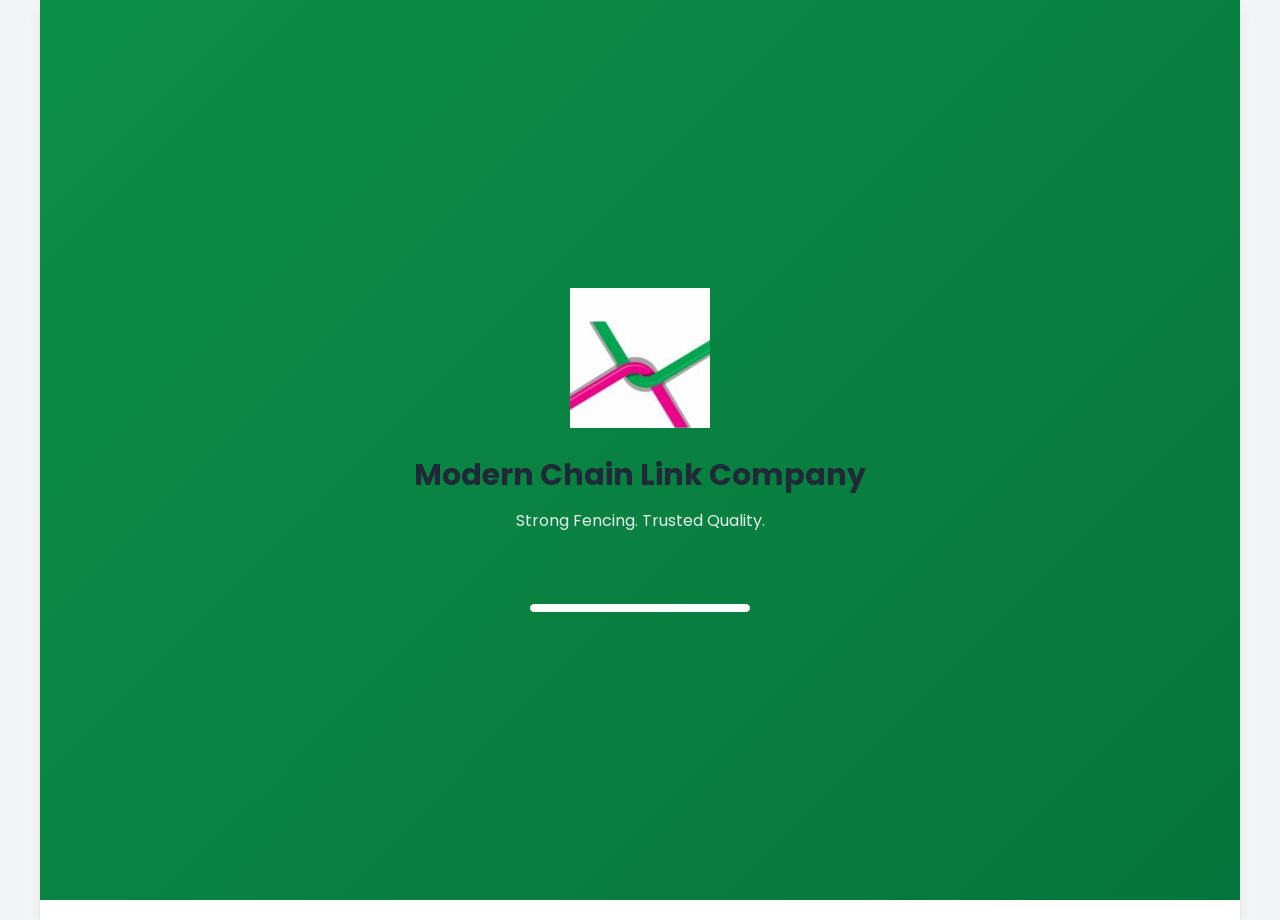
<file: index.html>
<!DOCTYPE html>
<html lang="en">

<head>
    <meta charset="UTF-8">
    <meta name="viewport" content="width=device-width, initial-scale=1.0">
    <title>Modern Chain Link Company</title>

    <link rel="stylesheet" href="https://cdnjs.cloudflare.com/ajax/libs/font-awesome/6.5.1/css/all.min.css">
    <link rel="stylesheet" href="css/common.css">
    <link rel="stylesheet" href="css/splash.css">
    <link rel="manifest" href="manifest.json">
    <link href="https://fonts.googleapis.com/css2?family=Poppins:wght@300;400;500;600;700&display=swap" rel="stylesheet">
</head>

<body>
    <div class="container flexCenter">
        <div class="splashContainer textCenter">
            <img src="assets/images/logo.png" alt="Modern Chain Link Company" class="logo">
            <h1>Modern Chain Link Company</h1>
            <p class="tagline">Strong Fencing. Trusted Quality.</p>

            <div class="loader mt30">
                <div class="loaderBar"></div>
            </div>
        </div>
    </div>

    <script src="js/ui.js"></script>
    <script src="js/splash.js"></script>
</body>

</html>
</file>
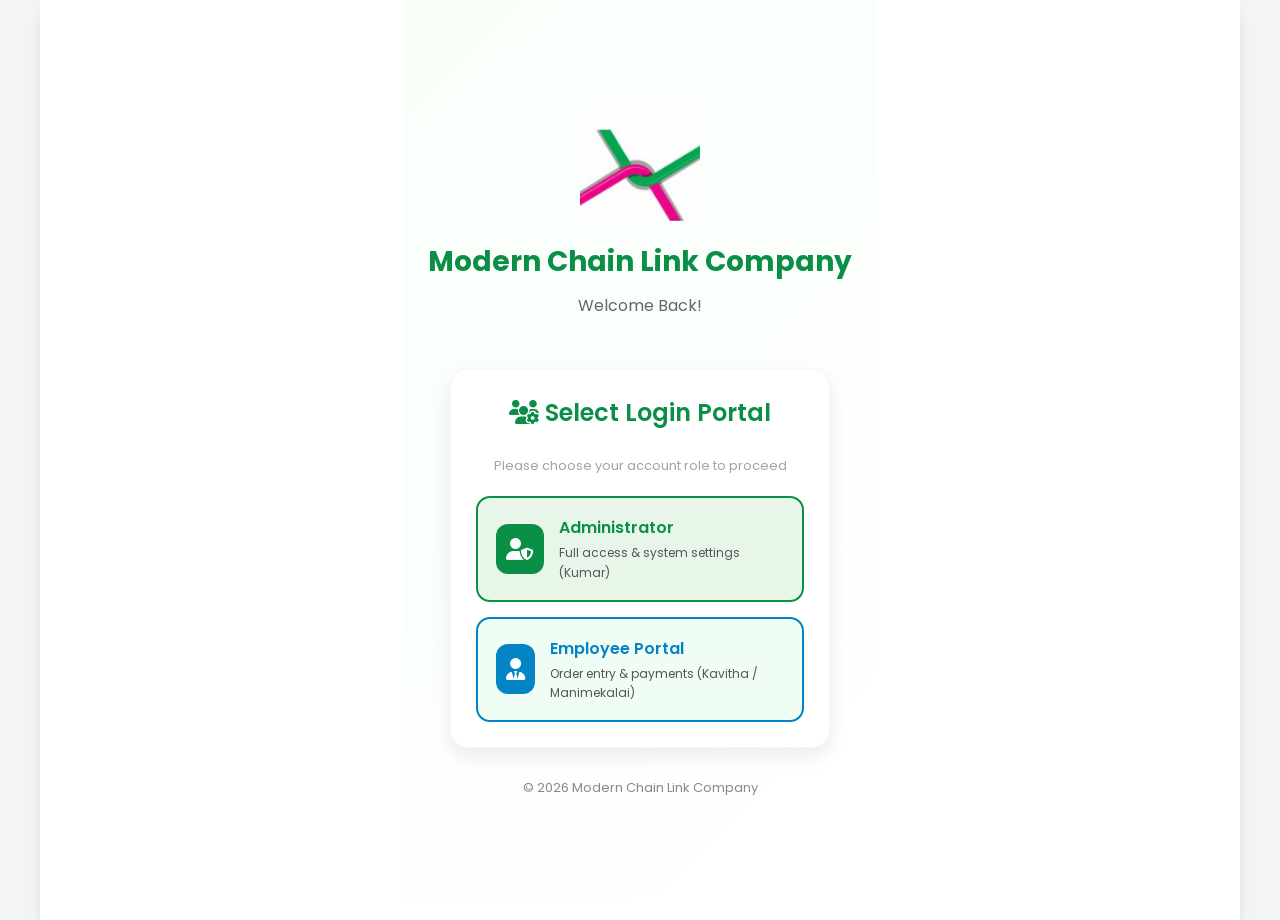
<file: add-order.html>
<!DOCTYPE html>
<html lang="en">

<head>
    <meta charset="UTF-8">
    <meta name="viewport" content="width=device-width, initial-scale=1.0">
    <title>Add Order | Modern Chain Link Company</title>

    <link rel="stylesheet" href="https://cdnjs.cloudflare.com/ajax/libs/font-awesome/6.5.1/css/all.min.css">
    <link rel="stylesheet" href="css/common.css">
    <link rel="stylesheet" href="css/add-order.css">
    <link rel="stylesheet" href="css/navigation.css">
    <link href="https://fonts.googleapis.com/css2?family=Poppins:wght@300;400;500;600;700&display=swap" rel="stylesheet">
</head>

<body>

<div class="container">

    <!-- Header -->
    <header class="pageHeader">
        <div class="flexBetween">
            <div>
                <h1><i class="fa-solid fa-cart-plus"></i> Add New Order</h1>
                <p>Create a new customer order with calculations</p>
            </div>
            <a href="orders.html" class="btn-outline btn-sm" style="color:white; border-color:white;">
                <i class="fa-solid fa-arrow-left"></i> Back
            </a>
        </div>
    </header>

    <!-- Order Form -->
    <form id="orderForm" class="mt20" novalidate>

        <div class="grid-responsive-2">

            <!-- Customer Details Card -->
            <div class="formCard app-card">
                <h2><i class="fa-solid fa-user-tag color-primary"></i> Customer Details</h2>

                <div class="form-group">
                    <label for="customerName"><i class="fa-solid fa-user"></i> Customer Name *</label>
                    <input type="text" id="customerName" placeholder="Enter Customer Name" required>
                    <span class="form-error"></span>
                </div>

                <div class="form-group">
                    <label for="phoneNumber"><i class="fa-solid fa-phone"></i> Phone Number (10 Digits) *</label>
                    <input type="tel" id="phoneNumber" maxlength="10" placeholder="9876543210" required>
                    <span class="form-error"></span>
                </div>

                <div class="form-group">
                    <label for="address"><i class="fa-solid fa-location-dot"></i> Delivery / Site Address *</label>
                    <textarea id="address" rows="3" placeholder="Enter full installation or delivery address" required></textarea>
                    <span class="form-error"></span>
                </div>
            </div>

            <!-- Order Details Card -->
            <div class="formCard app-card">
                <h2><i class="fa-solid fa-cubes color-primary"></i> Order Details</h2>

                <div class="form-group">
                    <label for="orderType"><i class="fa-solid fa-list"></i> Order Type</label>
                    <select id="orderType">
                        <option value="Material">Material Only</option>
                        <option value="Installation">Material + Installation</option>
                    </select>
                </div>

                <div class="form-group">
                    <label for="materialType"><i class="fa-solid fa-layer-group"></i> Material Type</label>
                    <select id="materialType">
                        <option value="Chain Link Fence">Chain Link Fence</option>
                        <option value="Barbed Wire">Barbed Wire</option>
                        <option value="15mm PVC W.mesh">15mm PVC W.mesh</option>
                        <option value="12mm PVC W.mesh">12mm PVC W.mesh</option>
                        <option value="Agronet">Agronet</option>
                        <option value="Chicken mesh">Chicken mesh</option>
                    </select>
                </div>

                <div class="form-group">
                    <label for="diamondSize"><i class="fa-solid fa-border-all"></i> Diamond Mesh Size</label>
                    <select id="diamondSize">
                        <option value="1 X 1 Inch">1 X 1 Inch</option>
                        <option value="1.5 X 1.5 Inch">1.5 X 1.5 Inch</option>
                        <option value="2 X 2 Inch" selected>2 X 2 Inch</option>
                        <option value="3 X 3 Inch">3 X 3 Inch</option>
                        <option value="Other">Other</option>
                    </select>
                </div>

                <div class="form-group">
                    <label for="brand"><i class="fa-solid fa-award"></i> Material Brand</label>
                    <select id="brand">
                        <option>TATA GI Wire</option>
                        <option>Micon Wire</option>
                        <option>Local Quality</option>
                    </select>
                </div>

                <div class="grid-responsive-2">
                    <div class="form-group">
                        <label for="orderedDate"><i class="fa-solid fa-calendar-days"></i> Ordered Date *</label>
                        <input type="date" id="orderedDate" required>
                        <span class="form-error"></span>
                    </div>

                    <div class="form-group">
                        <label for="deliveryDate"><i class="fa-solid fa-truck-ramp-box"></i> Expected Delivery Date</label>
                        <input type="date" id="deliveryDate">
                        <span class="form-error"></span>
                    </div>
                </div>
            </div>

            <!-- Measurement Card -->
            <div class="formCard app-card">
                <h2><i class="fa-solid fa-ruler-combined color-primary"></i> Measurements</h2>

                <div class="form-group">
                    <label for="height"><i class="fa-solid fa-arrows-up-down"></i> Height (Feet) *</label>
                    <input type="number" step="0.1" id="height" min="0.1" placeholder="e.g. 5.5" value="6" required>
                    <span class="form-error"></span>
                </div>

                <div class="form-group">
                    <label for="length"><i class="fa-solid fa-arrows-left-right"></i> Running Length (Feet) *</label>
                    <input type="number" id="length" min="1" placeholder="e.g. 100" required>
                    <span class="form-error"></span>
                </div>

                <div class="form-group">
                    <label for="sqftPrice" id="sqftPriceLabel"><i class="fa-solid fa-tag"></i> Price per Sq.Ft (₹) *</label>
                    <input type="number" id="sqftPrice" min="0.1" step="0.5" placeholder="e.g. 45" required>
                    <span class="form-error"></span>
                </div>
            </div>

            <!-- Extra Charges Card -->
            <div class="formCard app-card">
                <h2><i class="fa-solid fa-coins color-primary"></i> Extra Charges & Fees</h2>

                <!-- Barbed Wire Section -->
                <div style="margin-bottom: 12px; font-weight: 600; color: var(--text-main);">
                    <i class="fa-solid fa-shield-halved color-primary"></i> Barbed Wire Calculation
                </div>
                <div class="grid-responsive-2">
                    <div class="form-group">
                        <label for="barbedWireKg"><i class="fa-solid fa-weight-hanging"></i> Weight (Kg)</label>
                        <input type="number" id="barbedWireKg" min="0" step="0.1" value="0" placeholder="e.g. 10">
                        <span class="form-error"></span>
                    </div>
                    <div class="form-group">
                        <label for="barbedWireRate"><i class="fa-solid fa-tag"></i> Rate per Kg (₹)</label>
                        <input type="number" id="barbedWireRate" min="0" step="0.5" value="0" placeholder="e.g. 95">
                        <span class="form-error"></span>
                    </div>
                </div>
                <div style="margin-bottom: 18px; padding: 8px 12px; background: var(--bg-subtle); border-radius: var(--radius-sm); font-size: 13px; display: flex; justify-content: space-between; align-items: center;">
                    <span>Barbed Wire Amount:</span>
                    <strong id="barbedWireTotalText" style="color: var(--primary-color); font-size: 15px;">₹0.00</strong>
                    <input type="hidden" id="barbedWire" value="0">
                </div>

                <!-- Binding Wire Section -->
                <div style="margin-bottom: 12px; font-weight: 600; color: var(--text-main);">
                    <i class="fa-solid fa-link color-primary"></i> Binding Wire Calculation
                </div>
                <div class="grid-responsive-2">
                    <div class="form-group">
                        <label for="bindingWireKg"><i class="fa-solid fa-weight-hanging"></i> Weight (Kg)</label>
                        <input type="number" id="bindingWireKg" min="0" step="0.1" value="0" placeholder="e.g. 5">
                        <span class="form-error"></span>
                    </div>
                    <div class="form-group">
                        <label for="bindingWireRate"><i class="fa-solid fa-tag"></i> Rate per Kg (₹)</label>
                        <input type="number" id="bindingWireRate" min="0" step="0.5" value="0" placeholder="e.g. 85">
                        <span class="form-error"></span>
                    </div>
                </div>
                <div style="margin-bottom: 18px; padding: 8px 12px; background: var(--bg-subtle); border-radius: var(--radius-sm); font-size: 13px; display: flex; justify-content: space-between; align-items: center;">
                    <span>Binding Wire Amount:</span>
                    <strong id="bindingWireTotalText" style="color: var(--primary-color); font-size: 15px;">₹0.00</strong>
                    <input type="hidden" id="bindingWire" value="0">
                </div>

                <div id="installationFields">
                    <div class="form-group">
                        <label for="labour"><i class="fa-solid fa-helmet-safety"></i> Labour / Fitting Charges (₹)</label>
                        <input type="number" id="labour" min="0" value="0">
                        <span class="form-error"></span>
                    </div>

                    <div class="form-group">
                        <label for="travel"><i class="fa-solid fa-truck"></i> Transport / Travel Cost (₹)</label>
                        <input type="number" id="travel" min="0" value="0">
                        <span class="form-error"></span>
                    </div>

                    <div class="form-group">
                        <label for="stone"><i class="fa-solid fa-mountain"></i> Cement Pole / Stone Cost (₹)</label>
                        <input type="number" id="stone" min="0" value="0">
                        <span class="form-error"></span>
                    </div>
                </div>
            </div>

            <!-- Payment & Status Card -->
            <div class="formCard app-card">
                <h2><i class="fa-solid fa-receipt color-primary"></i> Payment & Order Status</h2>

                <div class="form-group">
                    <label for="amountPaid"><i class="fa-solid fa-hand-holding-dollar color-primary"></i> Advance Amount (₹)</label>
                    <input type="number" id="amountPaid" min="0" value="0" placeholder="e.g. 5000">
                    <span class="form-error"></span>
                </div>

                <div class="form-group">
                    <label for="status"><i class="fa-solid fa-signal"></i> Initial Status</label>
                    <select id="status">
                        <option value="Pending">Pending</option>
                        <option value="Processing">Processing</option>
                        <option value="Delivered">Delivered</option>
                    </select>
                </div>
            </div>

            <!-- Calculation Summary -->
            <div class="formCard app-card">
                <h2><i class="fa-solid fa-calculator color-primary"></i> Cost Calculation Summary</h2>

                <div class="resultRow">
                    <span><i class="fa-solid fa-vector-square"></i> Total Area</span>
                    <strong id="area">0 Sq.ft</strong>
                </div>

                <div class="resultRow">
                    <span><i class="fa-solid fa-box"></i> Mesh Material Cost</span>
                    <strong id="materialCost">₹0.00</strong>
                </div>

                <div class="resultRow">
                    <span><i class="fa-solid fa-receipt"></i> Net Total Amount</span>
                    <strong id="totalAmount" style="font-size: 20px;">₹0.00</strong>
                </div>

                <div class="resultRow">
                    <span><i class="fa-solid fa-wallet"></i> Remaining Balance</span>
                    <strong id="balanceAmount" style="color: var(--danger-color);">₹0.00</strong>
                </div>
            </div>

        </div>

        <!-- Submit Button -->
        <button type="submit" class="primaryBtn mt20">
            <i class="fa-solid fa-floppy-disk"></i> Save Order
        </button>

    </form>

</div>

<!-- Bottom Navigation -->
<nav class="bottomNavigation">
    <a href="home.html" class="navItem">
        <i class="fa-solid fa-house"></i>
        <small>Home</small>
    </a>
    <a href="orders.html" class="navItem">
        <i class="fa-solid fa-list-check"></i>
        <small>Orders</small>
    </a>
    <a href="customers.html" class="navItem">
        <i class="fa-solid fa-users"></i>
        <small>Customers</small>
    </a>
    <a href="profile.html" class="navItem">
        <i class="fa-solid fa-user"></i>
        <small>Profile</small>
    </a>
</nav>

<script src="js/ui.js"></script>
<script src="js/api.js"></script>
<script src="js/navigation.js"></script>
<script src="js/add-order.js"></script>

</body>

</html>
</file>
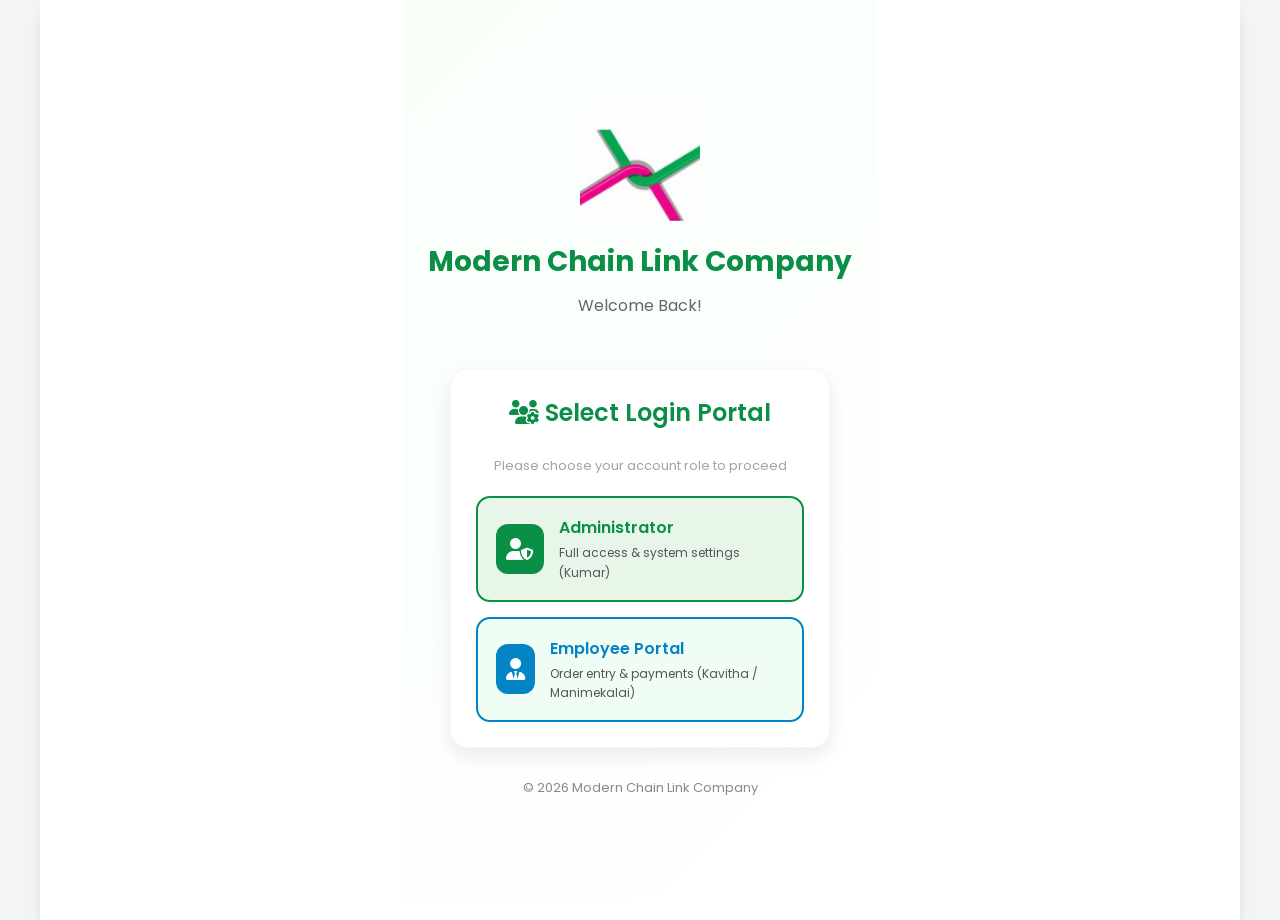
<file: home.html>
<!DOCTYPE html>
<html lang="en">

<head>
    <meta charset="UTF-8">
    <meta name="viewport" content="width=device-width, initial-scale=1.0">
    <title>Home | Modern Chain Link Company</title>

    <link rel="stylesheet" href="https://cdnjs.cloudflare.com/ajax/libs/font-awesome/6.5.1/css/all.min.css">
    <link rel="stylesheet" href="css/common.css">
    <link rel="stylesheet" href="css/home.css">
    <link rel="stylesheet" href="css/navigation.css">
    <link href="https://fonts.googleapis.com/css2?family=Poppins:wght@300;400;500;600;700&display=swap" rel="stylesheet">
</head>

<body>

<div class="container">

    <!-- Header -->
    <header class="homeHeader flexBetween">
        <div>
            <p id="greeting" class="welcomeLabel"><i class="fa-solid fa-sun color-primary"></i> Welcome,</p>
            <h2 id="adminName">Admin</h2>
            <p id="currentDate" class="currentDate">--</p>
        </div>
        <img src="assets/images/logo.png" alt="Company Logo" class="headerLogo">
    </header>

    <!-- Dashboard Stat Cards -->
    <section class="dashboardSection mt20">
        <div class="grid-responsive-4">
            <div class="dashboardCard app-card">
                <div class="cardHeader flexBetween">
                    <p>Total Orders</p>
                    <i class="fa-solid fa-boxes-stacked color-primary cardIcon"></i>
                </div>
                <h2 id="totalOrders">0</h2>
            </div>

            <div class="dashboardCard app-card">
                <div class="cardHeader flexBetween">
                    <p>Pending Orders</p>
                    <i class="fa-solid fa-clock color-secondary cardIcon"></i>
                </div>
                <h2 id="pendingOrders">0</h2>
            </div>

            <div class="dashboardCard app-card">
                <div class="cardHeader flexBetween">
                    <p>Total Revenue</p>
                    <i class="fa-solid fa-indian-rupee-sign color-primary cardIcon"></i>
                </div>
                <h2 id="totalRevenue">₹0</h2>
            </div>

            <div class="dashboardCard app-card">
                <div class="cardHeader flexBetween">
                    <p>Outstanding Balance</p>
                    <i class="fa-solid fa-wallet color-danger cardIcon"></i>
                </div>
                <h2 id="totalBalance">₹0</h2>
            </div>
        </div>
    </section>

    <!-- Quick Actions -->
    <section class="quickActions mt30">
        <h3><i class="fa-solid fa-bolt color-primary"></i> Quick Actions</h3>
        <div class="actionGrid mt10">
            <button class="actionButton" onclick="location.href='add-order.html'">
                <i class="fa-solid fa-plus-circle actionIcon"></i>
                <span>Add Order</span>
            </button>

            <button class="actionButton" onclick="location.href='orders.html'">
                <i class="fa-solid fa-list-check actionIcon"></i>
                <span>View Orders</span>
            </button>

            <button class="actionButton" onclick="location.href='stock.html'">
                <i class="fa-solid fa-boxes-stacked actionIcon"></i>
                <span>Stock</span>
            </button>

            <button class="actionButton" onclick="location.href='customers.html'">
                <i class="fa-solid fa-users actionIcon"></i>
                <span>Customers</span>
            </button>

            <button class="actionButton" onclick="location.href='profile.html'">
                <i class="fa-solid fa-user-gear actionIcon"></i>
                <span>Profile</span>
            </button>
        </div>
    </section>

    <!-- Recent Orders -->
    <section class="recentOrders mt30">
        <div class="sectionTitle flexBetween mb10">
            <h3><i class="fa-solid fa-clock-rotate-left color-primary"></i> Recent Orders</h3>
            <a href="orders.html" class="btn-outline btn-sm">View All <i class="fa-solid fa-arrow-right"></i></a>
        </div>

        <div id="recentOrdersContainer" class="recentOrdersContainer">
            <div class="emptyCard textCenter">
                <i class="fa-solid fa-inbox color-primary emptyIcon"></i>
                <p>No Orders Available</p>
            </div>
        </div>
    </section>

</div>

<!-- Floating Add Button -->
<button class="fabButton" onclick="location.href='add-order.html'" title="Add New Order">
    <i class="fa-solid fa-plus"></i>
</button>

<!-- Bottom Navigation -->
<nav class="bottomNavigation">
    <a href="home.html" class="navItem active">
        <i class="fa-solid fa-house"></i>
        <small>Home</small>
    </a>
    <a href="orders.html" class="navItem">
        <i class="fa-solid fa-list-check"></i>
        <small>Orders</small>
    </a>
    <a href="stock.html" class="navItem">
        <i class="fa-solid fa-boxes-stacked"></i>
        <small>Stock</small>
    </a>
    <a href="customers.html" class="navItem">
        <i class="fa-solid fa-users"></i>
        <small>Customers</small>
    </a>
    <a href="profile.html" class="navItem">
        <i class="fa-solid fa-user"></i>
        <small>Profile</small>
    </a>
</nav>

<script src="js/ui.js"></script>
<script src="js/api.js"></script>
<script src="js/navigation.js"></script>
<script src="js/home.js"></script>

</body>

</html>
</file>
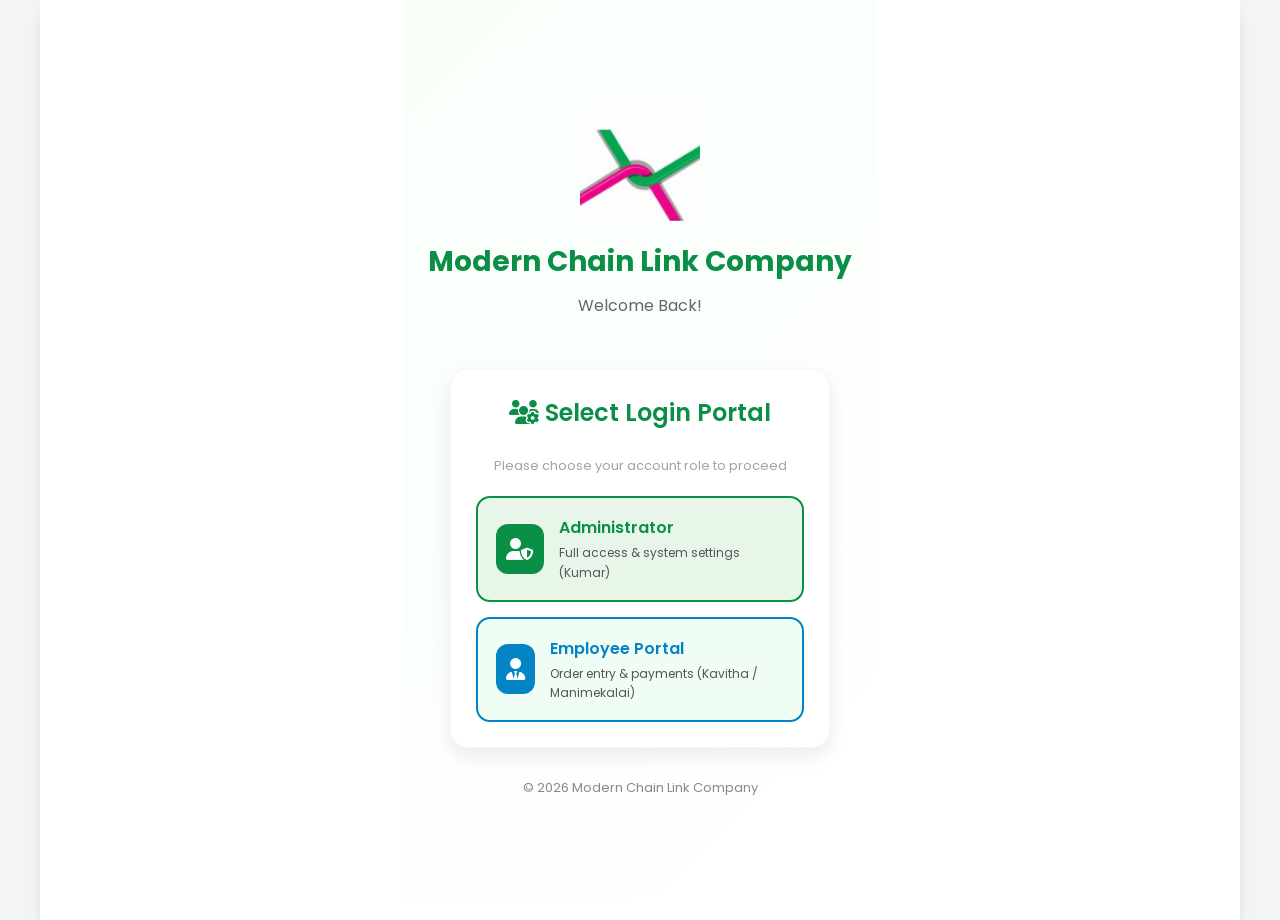
<file: login.html>
<!DOCTYPE html>
<html lang="en">

<head>
    <meta charset="UTF-8">
    <meta name="viewport" content="width=device-width, initial-scale=1.0">
    <title>Login | Modern Chain Link Company</title>

    <link rel="stylesheet" href="https://cdnjs.cloudflare.com/ajax/libs/font-awesome/6.5.1/css/all.min.css">
    <link rel="stylesheet" href="css/common.css">
    <link rel="stylesheet" href="css/login.css">
    <link href="https://fonts.googleapis.com/css2?family=Poppins:wght@300;400;500;600;700&display=swap" rel="stylesheet">
</head>

<body>

<div class="container flexCenter">
    <div class="loginContainer">
        <!-- Company Logo -->
        <img src="assets/images/logo.png" alt="Modern Chain Link Company" class="logo">

        <!-- Company Name -->
        <h1>Modern Chain Link Company</h1>
        <p class="welcomeText">Welcome Back!</p>

        <!-- Role Selection Card (Step 1) -->
        <div id="roleSelectCard" class="loginCard app-card mt20 textCenter">
            <h2 class="mb10"><i class="fa-solid fa-users-gear color-primary"></i> Select Login Portal</h2>
            <p style="color: var(--text-muted); font-size: 13px; margin-bottom: 20px;">Please choose your account role to proceed</p>

            <div class="roleOptionsGrid" style="display: flex; flex-direction: column; gap: 15px;">
                <!-- Admin Role Card -->
                <div class="roleCard" onclick="selectRole('admin')" style="background: var(--primary-light, #f5fff8); border: 2px solid var(--primary-color, #0b8f47); padding: 18px; border-radius: 14px; cursor: pointer; transition: all 0.25s ease; text-align: left; display: flex; align-items: center; gap: 15px;">
                    <div style="width: 50px; height: 50px; border-radius: 12px; background: #0b8f47; color: white; display: flex; align-items: center; justify-content: center; font-size: 22px;">
                        <i class="fa-solid fa-user-shield"></i>
                    </div>
                    <div>
                        <h3 style="color: #0b8f47; margin: 0; font-size: 16px;">Administrator</h3>
                        <p style="color: #555; margin: 3px 0 0 0; font-size: 12px;">Full access & system settings (Kumar)</p>
                    </div>
                </div>

                <!-- Employee Role Card -->
                <div class="roleCard" onclick="selectRole('employee')" style="background: #f0fdf4; border: 2px solid #0284c7; padding: 18px; border-radius: 14px; cursor: pointer; transition: all 0.25s ease; text-align: left; display: flex; align-items: center; gap: 15px;">
                    <div style="width: 50px; height: 50px; border-radius: 12px; background: #0284c7; color: white; display: flex; align-items: center; justify-content: center; font-size: 22px;">
                        <i class="fa-solid fa-user-tie"></i>
                    </div>
                    <div>
                        <h3 style="color: #0284c7; margin: 0; font-size: 16px;">Employee Portal</h3>
                        <p style="color: #555; margin: 3px 0 0 0; font-size: 12px;">Order entry & payments (Kavitha / Manimekalai)</p>
                    </div>
                </div>
            </div>
        </div>

        <!-- Login Card (Step 2 - Shown after role selection) -->
        <div id="loginFormCard" class="loginCard app-card mt20" style="display: none;">
            <div class="flexBetween mb10" style="border-bottom: 1px solid var(--border-color); padding-bottom: 10px;">
                <button type="button" onclick="backToRoleSelect()" class="btn-link" style="background: none; border: none; color: var(--primary-color); cursor: pointer; font-size: 13px; font-weight: 500;">
                    <i class="fa-solid fa-arrow-left"></i> Change Role
                </button>
                <span id="roleBadge" class="badge" style="background: var(--primary-light); color: var(--primary-color);">Admin</span>
            </div>

            <h2 id="loginTitle"><i class="fa-solid fa-right-to-bracket color-primary"></i> Admin Login</h2>

            <!-- Username -->
            <div class="form-group mt20">
                <label for="username"><i class="fa-solid fa-envelope"></i> Email Address</label>
                <input type="email" id="username" placeholder="Kumar@modernchainlink.com" required>
            </div>

            <!-- Password -->
            <div class="form-group">
                <label for="password"><i class="fa-solid fa-lock"></i> Password</label>
                <div class="passwordContainer">
                    <input type="password" id="password" placeholder="Enter Password" required>
                    <button type="button" id="togglePassword" class="btn-icon">
                        <i class="fa-solid fa-eye" id="togglePasswordIcon"></i>
                    </button>
                </div>
            </div>

            <!-- Error Message -->
            <p id="errorMessage" class="errorMessage mt10"></p>

            <!-- Login Button -->
            <button id="loginBtn" class="primaryBtn mt20">
                <i class="fa-solid fa-right-to-bracket"></i> Login
            </button>
        </div>

        <!-- Footer -->
        <p class="footerText mt30 textCenter">
            © 2026 Modern Chain Link Company
        </p>
    </div>
</div>

<script src="js/ui.js"></script>
<script src="js/api.js"></script>
<script src="js/login.js"></script>

</body>

</html>
</file>
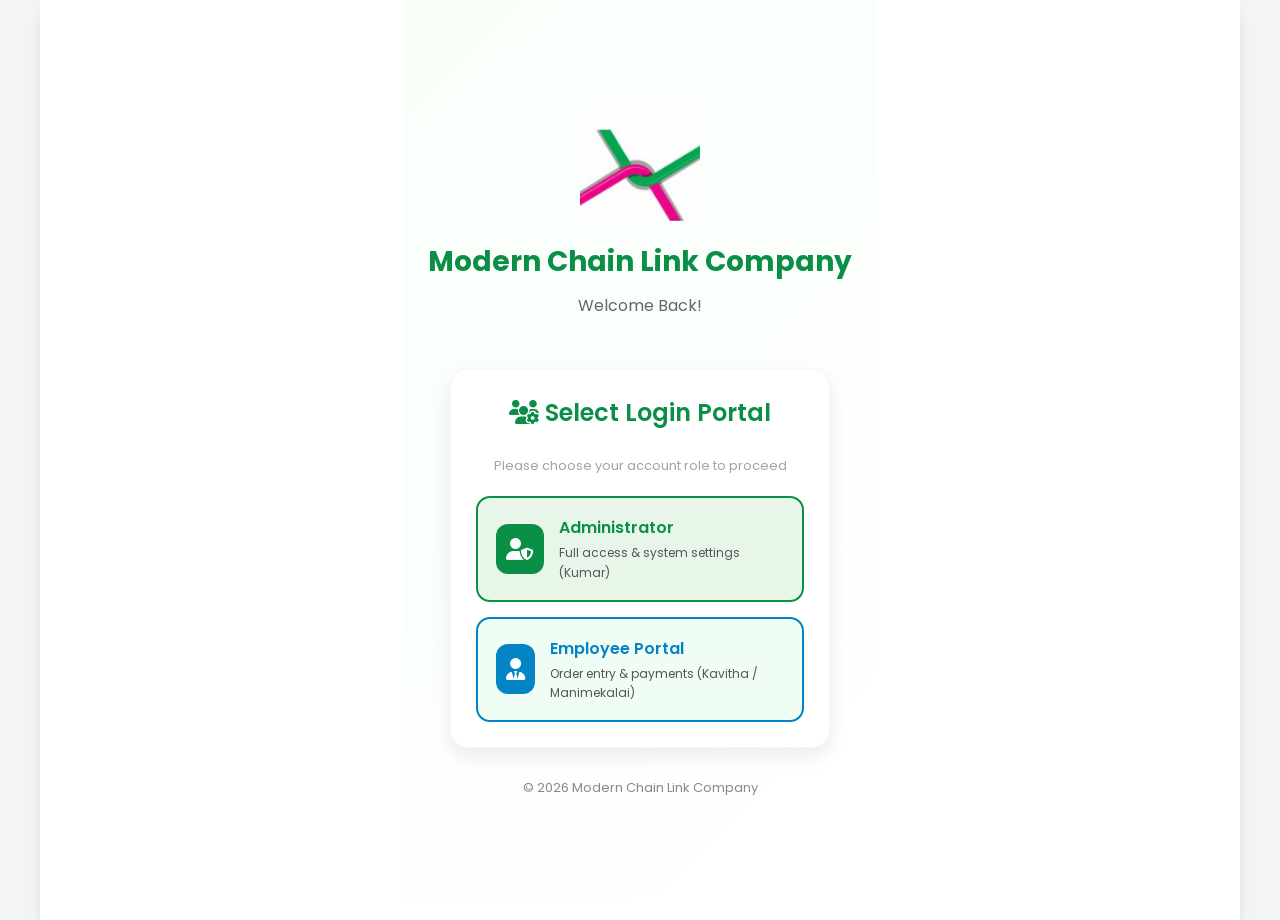
<file: profile.html>
<!DOCTYPE html>
<html lang="en">

<head>
    <meta charset="UTF-8">
    <meta name="viewport" content="width=device-width, initial-scale=1.0">
    <title>Profile | Modern Chain Link Company</title>

    <link rel="stylesheet" href="https://cdnjs.cloudflare.com/ajax/libs/font-awesome/6.5.1/css/all.min.css">
    <link rel="stylesheet" href="css/common.css">
    <link rel="stylesheet" href="css/profile.css">
    <link rel="stylesheet" href="css/navigation.css">
    <link href="https://fonts.googleapis.com/css2?family=Poppins:wght@300;400;500;600;700&display=swap" rel="stylesheet">
</head>

<body>

<div class="container">

    <!-- Header -->
    <header class="profileHeader flexBetween">
        <div>
            <h1><i class="fa-solid fa-user-shield"></i> Profile & Settings</h1>
            <p>Admin workspace & application options</p>
        </div>
        <img src="assets/images/logo.png" alt="Company Logo" class="profileLogo">
    </header>

    <div class="grid-responsive-2 mt20" style="padding: 0 20px;">

        <!-- Profile Info Card -->
        <section class="profileCard app-card textCenter">
            <div class="profileAvatar">
                <i class="fa-solid fa-user-gear color-primary"></i>
            </div>
            <h2 id="adminName" class="mt10">Administrator</h2>
            <p id="adminEmail" class="text-muted"><i class="fa-solid fa-envelope"></i> Kumar@modernchainlink.com</p>
            <span class="badge badge-paid mt10"><i class="fa-solid fa-shield"></i> Verified System Admin</span>
        </section>

        <!-- Company Information -->
        <section class="infoCard app-card">
            <h3><i class="fa-solid fa-building color-primary"></i> Company Details</h3>

            <div class="infoRow flexBetween mt10">
                <span>Business Name</span>
                <strong id="companyName">Modern Chain Link Company</strong>
            </div>

            <div class="infoRow flexBetween mt10">
                <span>GST Number</span>
                <strong id="companyGst">33AAAAA0000A1Z5</strong>
            </div>

            <div class="infoRow flexBetween mt10">
                <span>Location</span>
                <strong id="companyAddress">Tiruchengode, Tamil Nadu</strong>
            </div>

            <div class="infoRow flexBetween mt10">
                <span>Application Version</span>
                <strong id="companyVersion">v2.0.0 (FastAPI PWA)</strong>
            </div>
        </section>

        <!-- Dashboard Summary Card -->
        <section class="infoCard app-card">
            <h3><i class="fa-solid fa-chart-line color-primary"></i> Activity Summary</h3>

            <div class="grid2 mt10">
                <div class="summaryBox textCenter p10" style="background: var(--bg-subtle); border-radius: var(--radius-md);">
                    <h2 id="totalOrders" class="color-primary">0</h2>
                    <p style="font-size: 13px;">Total Orders</p>
                </div>

                <div class="summaryBox textCenter p10" style="background: var(--bg-subtle); border-radius: var(--radius-md);">
                    <h2 id="pendingOrders" style="color: var(--warning-color);">0</h2>
                    <p style="font-size: 13px;">Pending Fulfillment</p>
                </div>
            </div>
        </section>

        <!-- Settings & Data Management Card -->
        <section class="infoCard app-card">
            <h3><i class="fa-solid fa-sliders color-primary"></i> System Tools & Data</h3>

            <div class="menuList mt10">
                <button class="menuButton btn-secondary mb10" onclick="exportData()">
                    <i class="fa-solid fa-download color-primary"></i> Backup / Export Orders JSON
                </button>

                <button class="menuButton btn-secondary mb10" onclick="importData()">
                    <i class="fa-solid fa-upload color-secondary"></i> Restore / Import Orders JSON
                </button>

                <button class="menuButton btn-danger mb10" style="background: #dc2626; color: white;" onclick="clearAllOrdersData()">
                    <i class="fa-solid fa-trash-can"></i> Clear All Orders
                </button>

                <button class="menuButton btn-danger mb10" style="background: #ea580c; color: white;" onclick="clearAllStockData()">
                    <i class="fa-solid fa-boxes-packing"></i> Clear All Stocks
                </button>

                <button class="menuButton btn-danger logoutButton mt10" onclick="logout()">
                    <i class="fa-solid fa-right-from-bracket"></i> Log Out
                </button>
            </div>
        </section>

    </div>

</div>

<!-- Bottom Navigation -->
<nav class="bottomNavigation">
    <a href="home.html" class="navItem">
        <i class="fa-solid fa-house"></i>
        <small>Home</small>
    </a>
    <a href="orders.html" class="navItem">
        <i class="fa-solid fa-list-check"></i>
        <small>Orders</small>
    </a>
    <a href="stock.html" class="navItem">
        <i class="fa-solid fa-boxes-stacked"></i>
        <small>Stock</small>
    </a>
    <a href="customers.html" class="navItem">
        <i class="fa-solid fa-users"></i>
        <small>Customers</small>
    </a>
    <a href="profile.html" class="navItem active">
        <i class="fa-solid fa-user"></i>
        <small>Profile</small>
    </a>
</nav>

<script src="js/ui.js"></script>
<script src="js/api.js"></script>
<script src="js/navigation.js"></script>
<script src="js/profile.js"></script>

</body>

</html>
</file>
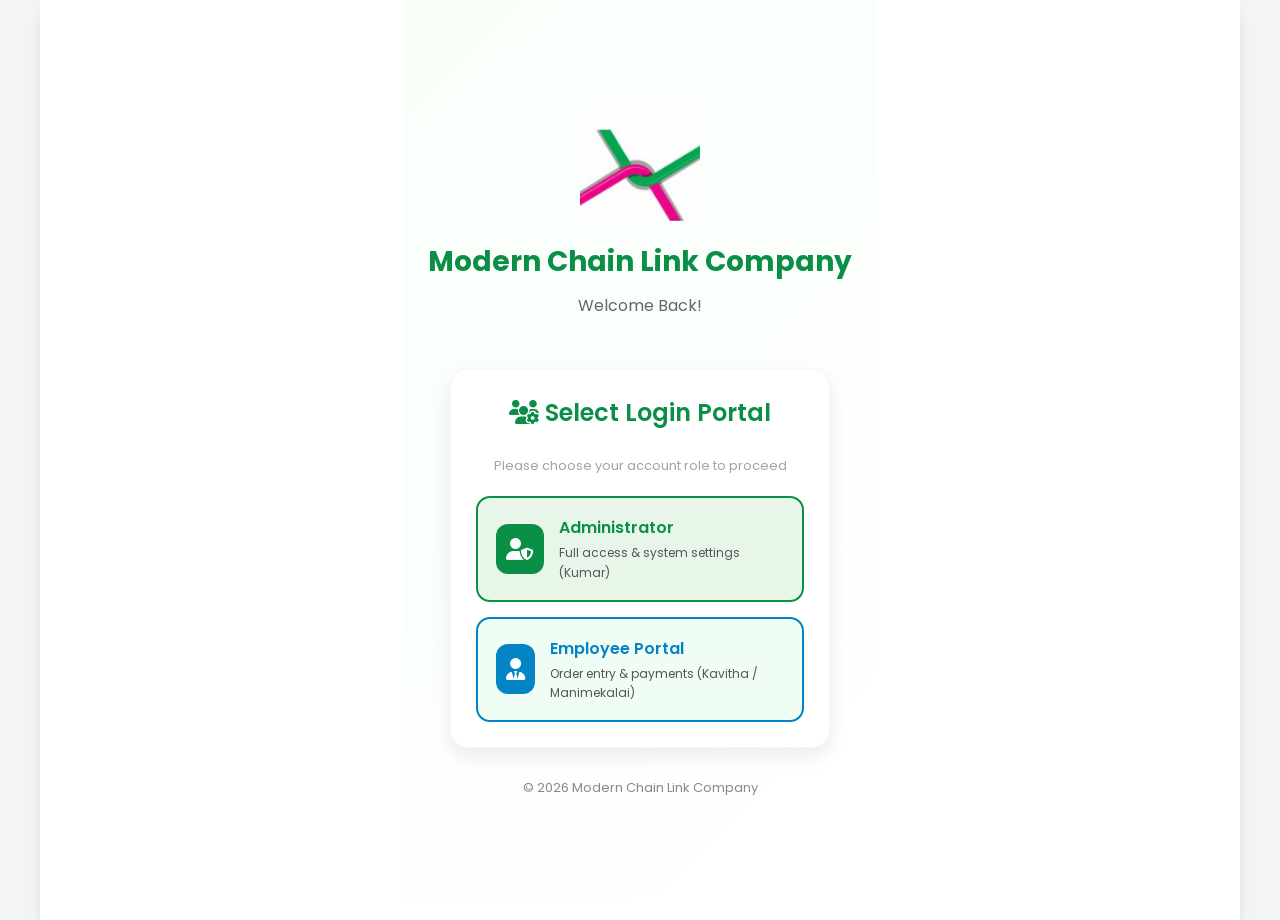
<file: view-order.html>
<!DOCTYPE html>
<html lang="en">

<head>
    <meta charset="UTF-8">
    <meta name="viewport" content="width=device-width, initial-scale=1.0">
    <title>View Order | Modern Chain Link Company</title>

    <link rel="stylesheet" href="https://cdnjs.cloudflare.com/ajax/libs/font-awesome/6.5.1/css/all.min.css">
    <link rel="stylesheet" href="css/common.css">
    <link rel="stylesheet" href="css/view-order.css">
    <link rel="stylesheet" href="css/navigation.css">
    <link href="https://fonts.googleapis.com/css2?family=Poppins:wght@300;400;500;600;700&display=swap" rel="stylesheet">
</head>

<body>

<div class="container">

    <!-- Header -->
    <header class="pageHeader">
        <div class="flexBetween">
            <div>
                <h1><i class="fa-solid fa-file-invoice"></i> Order Details</h1>
                <p>View, track payments, and update order status</p>
            </div>
            <div class="flexGap no-print">
                <button type="button" onclick="window.print()" class="btn-outline btn-sm" style="color:white; border-color:white;">
                    <i class="fa-solid fa-print"></i> Print Invoice
                </button>
                <button type="button" onclick="location.href='orders.html'" class="btn-outline btn-sm" style="color:white; border-color:white;">
                    <i class="fa-solid fa-arrow-left"></i> Back
                </button>
            </div>
        </div>
    </header>

    <!-- Order Form -->
    <form id="viewOrderForm" class="mt20" novalidate>

        <div class="grid-responsive-2">

            <!-- Customer Details Card -->
            <div class="formCard app-card">
                <h2><i class="fa-solid fa-user-gear color-primary"></i> Customer Information</h2>

                <div class="form-group">
                    <label for="orderId"><i class="fa-solid fa-hashtag"></i> Order ID</label>
                    <input type="text" id="orderId" readonly style="background: var(--bg-subtle); font-weight: 600;">
                </div>

                <div class="form-group">
                    <label for="customerName"><i class="fa-solid fa-user"></i> Customer Name *</label>
                    <input type="text" id="customerName" required>
                    <span class="form-error"></span>
                </div>

                <div class="form-group">
                    <label for="phoneNumber"><i class="fa-solid fa-phone"></i> Phone Number *</label>
                    <input type="tel" id="phoneNumber" maxlength="10" required>
                    <span class="form-error"></span>
                </div>

                <div class="form-group">
                    <label for="address"><i class="fa-solid fa-location-dot"></i> Delivery Address *</label>
                    <textarea id="address" rows="3" required></textarea>
                    <span class="form-error"></span>
                </div>
            </div>

            <!-- Order Specifications Card -->
            <div class="formCard app-card">
                <h2><i class="fa-solid fa-layer-group color-primary"></i> Specifications</h2>

                <div class="form-group">
                    <label for="orderType"><i class="fa-solid fa-list"></i> Order Type</label>
                    <select id="orderType">
                        <option value="Material">Material Only</option>
                        <option value="Installation">Material + Installation</option>
                    </select>
                </div>

                <div class="form-group">
                    <label for="materialType"><i class="fa-solid fa-boxes-stacked"></i> Material Type</label>
                    <select id="materialType">
                        <option value="Chain Link Fence">Chain Link Fence</option>
                        <option value="Barbed Wire">Barbed Wire</option>
                        <option value="15mm PVC W.mesh">15mm PVC W.mesh</option>
                        <option value="12mm PVC W.mesh">12mm PVC W.mesh</option>
                        <option value="Agronet">Agronet</option>
                        <option value="Chicken mesh">Chicken mesh</option>
                    </select>
                </div>

                <div class="form-group">
                    <label for="diamondSize"><i class="fa-solid fa-border-all"></i> Diamond Size</label>
                    <select id="diamondSize">
                        <option value="1 X 1 Inch">1 X 1 Inch</option>
                        <option value="1.5 X 1.5 Inch">1.5 X 1.5 Inch</option>
                        <option value="2 X 2 Inch">2 X 2 Inch</option>
                        <option value="3 X 3 Inch">3 X 3 Inch</option>
                        <option value="Other">Other</option>
                    </select>
                </div>

                <div class="form-group">
                    <label for="brand"><i class="fa-solid fa-award"></i> Brand</label>
                    <select id="brand">
                        <option>TATA</option>
                        <option>Micon</option>
                        <option>Local</option>
                    </select>
                </div>

                <div class="grid-responsive-2">
                    <div class="form-group">
                        <label for="orderedDate"><i class="fa-solid fa-calendar-days"></i> Ordered Date</label>
                        <input type="date" id="orderedDate">
                        <span class="form-error"></span>
                    </div>

                    <div class="form-group">
                        <label for="deliveryDate"><i class="fa-solid fa-truck-ramp-box"></i> Expected Delivery Date</label>
                        <input type="date" id="deliveryDate">
                        <span class="form-error"></span>
                    </div>
                </div>
            </div>

            <!-- Measurement Card -->
            <div class="formCard app-card">
                <h2><i class="fa-solid fa-ruler-combined color-primary"></i> Measurements</h2>

                <div class="form-group">
                    <label for="height"><i class="fa-solid fa-arrows-up-down"></i> Height (Feet) *</label>
                    <input type="number" step="0.1" id="height" min="0.1" placeholder="e.g. 5.5" required>
                    <span class="form-error"></span>
                </div>

                <div class="form-group">
                    <label for="length"><i class="fa-solid fa-arrows-left-right"></i> Running Length (Feet) *</label>
                    <input type="number" id="length" min="1" required>
                    <span class="form-error"></span>
                </div>

                <div class="form-group">
                    <label for="sqftPrice" id="sqftPriceLabel"><i class="fa-solid fa-tag"></i> Price per Sq.Ft (₹) *</label>
                    <input type="number" id="sqftPrice" min="0.1" step="0.5" required>
                    <span class="form-error"></span>
                </div>
            </div>

            <!-- Extra Charges Card -->
            <div class="formCard app-card">
                <h2><i class="fa-solid fa-coins color-primary"></i> Extra Charges & Fees</h2>

                <!-- Barbed Wire Section -->
                <div style="margin-bottom: 12px; font-weight: 600; color: var(--text-main);">
                    <i class="fa-solid fa-shield-halved color-primary"></i> Barbed Wire Calculation
                </div>
                <div class="grid-responsive-2">
                    <div class="form-group">
                        <label for="barbedWireKg"><i class="fa-solid fa-weight-hanging"></i> Weight (Kg)</label>
                        <input type="number" id="barbedWireKg" min="0" step="0.1" value="0" placeholder="e.g. 10">
                        <span class="form-error"></span>
                    </div>
                    <div class="form-group">
                        <label for="barbedWireRate"><i class="fa-solid fa-tag"></i> Rate per Kg (₹)</label>
                        <input type="number" id="barbedWireRate" min="0" step="0.5" value="0" placeholder="e.g. 95">
                        <span class="form-error"></span>
                    </div>
                </div>
                <div style="margin-bottom: 18px; padding: 8px 12px; background: var(--bg-subtle); border-radius: var(--radius-sm); font-size: 13px; display: flex; justify-content: space-between; align-items: center;">
                    <span>Barbed Wire Amount:</span>
                    <strong id="barbedWireTotalText" style="color: var(--primary-color); font-size: 15px;">₹0.00</strong>
                    <input type="hidden" id="barbedWire" value="0">
                </div>

                <!-- Binding Wire Section -->
                <div style="margin-bottom: 12px; font-weight: 600; color: var(--text-main);">
                    <i class="fa-solid fa-link color-primary"></i> Binding Wire Calculation
                </div>
                <div class="grid-responsive-2">
                    <div class="form-group">
                        <label for="bindingWireKg"><i class="fa-solid fa-weight-hanging"></i> Weight (Kg)</label>
                        <input type="number" id="bindingWireKg" min="0" step="0.1" value="0" placeholder="e.g. 5">
                        <span class="form-error"></span>
                    </div>
                    <div class="form-group">
                        <label for="bindingWireRate"><i class="fa-solid fa-tag"></i> Rate per Kg (₹)</label>
                        <input type="number" id="bindingWireRate" min="0" step="0.5" value="0" placeholder="e.g. 85">
                        <span class="form-error"></span>
                    </div>
                </div>
                <div style="margin-bottom: 18px; padding: 8px 12px; background: var(--bg-subtle); border-radius: var(--radius-sm); font-size: 13px; display: flex; justify-content: space-between; align-items: center;">
                    <span>Binding Wire Amount:</span>
                    <strong id="bindingWireTotalText" style="color: var(--primary-color); font-size: 15px;">₹0.00</strong>
                    <input type="hidden" id="bindingWire" value="0">
                </div>

                <div id="installationFields">
                    <div class="form-group">
                        <label for="labour"><i class="fa-solid fa-helmet-safety"></i> Labour Cost (₹)</label>
                        <input type="number" id="labour" min="0">
                        <span class="form-error"></span>
                    </div>

                    <div class="form-group">
                        <label for="travel"><i class="fa-solid fa-truck"></i> Travel Cost (₹)</label>
                        <input type="number" id="travel" min="0">
                        <span class="form-error"></span>
                    </div>

                    <div class="form-group">
                        <label for="stone"><i class="fa-solid fa-mountain"></i> Stone Cost (₹)</label>
                        <input type="number" id="stone" min="0">
                        <span class="form-error"></span>
                    </div>
                </div>
            </div>

            <!-- Calculation Summary -->
            <div class="formCard app-card">
                <h2><i class="fa-solid fa-calculator color-primary"></i> Order Total Summary</h2>

                <div class="resultRow">
                    <span>Total Area</span>
                    <strong id="area">0 Sq.ft</strong>
                </div>

                <div class="resultRow">
                    <span>Material Cost</span>
                    <strong id="materialCost">₹0.00</strong>
                </div>

                <div class="resultRow">
                    <span>Total Amount</span>
                    <strong id="totalAmount" style="font-size: 20px;">₹0.00</strong>
                </div>

                <div class="grid-responsive-2 mt15">
                    <div class="form-group">
                        <label for="amountPaid"><i class="fa-solid fa-hand-holding-dollar color-primary"></i> Advance Amount (₹)</label>
                        <input type="number" id="amountPaid" min="0" step="0.01" style="font-weight: 600; color: var(--primary-color);" placeholder="Advance to start manufacturing">
                        <small class="text-muted" style="font-size: 11px; display: block; margin-top: 3px;">Initial advance paid to start manufacturing</small>
                    </div>

                    <div class="form-group">
                        <label for="additionalPaid"><i class="fa-solid fa-money-bill-wave color-secondary"></i> Amount Paid (₹)</label>
                        <input type="number" id="additionalPaid" min="0" step="0.01" style="font-weight: 600; color: var(--success-color);" placeholder="Subsequent amount paid">
                        <small class="text-muted" style="font-size: 11px; display: block; margin-top: 3px;">Subsequent payment received later</small>
                    </div>
                </div>

                <div class="resultRow mt10" style="background: var(--bg-subtle); padding: 10px; border-radius: var(--radius-sm);">
                    <span>Amount Paid</span>
                    <strong id="displayAmountPaid" style="color: var(--success-color); font-size: 16px;">₹0.00</strong>
                </div>

                <div class="resultRow mt10">
                    <span>Balance Due</span>
                    <strong id="balanceAmount" style="color: var(--danger-color); font-size: 18px;">₹0.00</strong>
                </div>
            </div>

            <!-- Status Control -->
            <div class="formCard app-card">
                <h2><i class="fa-solid fa-signal color-primary"></i> Fulfillment Status</h2>

                <div class="form-group">
                    <label for="status"><i class="fa-solid fa-list-check"></i> Order Status</label>
                    <select id="status">
                        <option value="Pending">Pending</option>
                        <option value="Processing">Processing</option>
                        <option value="Delivered">Delivered</option>
                    </select>
                </div>
            </div>

        </div>

        <!-- Payment History Ledger Section -->
        <div class="formCard app-card mt20">
            <div class="flexBetween mb10">
                <h2><i class="fa-solid fa-wallet color-primary"></i> Payment History Ledger</h2>
                <button type="button" id="addPaymentBtn" class="btn-primary btn-sm no-print">
                    <i class="fa-solid fa-plus-circle"></i> Add Payment
                </button>
            </div>

            <div id="paymentHistoryContainer" class="paymentList mt10">
                <p class="text-muted textCenter">No payments recorded yet.</p>
            </div>
        </div>

        <!-- Audit Log / Change History Timeline Section -->
        <div class="formCard app-card mt20">
            <div class="flexBetween mb10">
                <h2><i class="fa-solid fa-clock-rotate-left color-primary"></i> Change History & Activity Log</h2>
                <span class="badge" style="background: var(--primary-light); color: var(--primary-color);">
                    <i class="fa-solid fa-shield-halved"></i> User Tracked
                </span>
            </div>

            <div id="auditHistoryContainer" class="timelineList mt10">
                <p class="text-muted textCenter"><i class="fa-solid fa-spinner fa-spin"></i> Loading activity logs...</p>
            </div>
        </div>

        <!-- Action Buttons -->
        <div class="formCard app-card mt20 flexBetween flexGap no-print">
            <button type="button" class="btn-danger btn-sm" onclick="openViewOrderDeleteModal()" style="background: #dc2626; color: white; border: none; padding: 10px 18px; border-radius: var(--radius-md);">
                <i class="fa-solid fa-trash"></i> Move Order to Trash
            </button>
            <div class="flexGap">
                <button type="button" class="btn-secondary" onclick="location.href='orders.html'">
                    Cancel
                </button>
                <button type="submit" class="primaryBtn" style="width: auto;">
                    <i class="fa-solid fa-floppy-disk"></i> Update Order Status & Details
                </button>
            </div>
        </div>

    </form>

</div>

<!-- Password Confirmation Modal -->
<div id="viewDeletePasswordModal" class="modal" style="display: none; position: fixed; inset: 0; background: rgba(0,0,0,0.6); z-index: 9999; align-items: center; justify-content: center; padding: 15px;">
    <div class="modalContent app-card" style="max-width: 400px; width: 100%; background: var(--bg-surface); padding: 25px; border-radius: var(--radius-lg); box-shadow: 0 10px 25px rgba(0,0,0,0.2);">
        <div class="flexBetween mb15">
            <h3 style="color: var(--danger-color); font-size: 18px;"><i class="fa-solid fa-lock"></i> Password Authorization</h3>
            <button type="button" onclick="closeViewDeleteModal()" style="background: none; border: none; font-size: 18px; cursor: pointer; color: var(--text-muted);">&times;</button>
        </div>
        <p style="font-size: 14px; margin-bottom: 15px; color: var(--text-main);">
            Please enter your account password to confirm moving this order to Trash:
        </p>
        <div class="form-group mb15">
            <input type="password" id="viewDeletePasscodeInput" placeholder="Enter password" style="width: 100%; padding: 10px; border-radius: var(--radius-md); border: 1px solid var(--border-color);" onkeyup="if(event.key==='Enter') confirmViewOrderDelete()">
            <span id="viewDeleteError" style="color: var(--danger-color); font-size: 12px; display: block; margin-top: 5px;"></span>
        </div>
        <div class="flexBetween flexGap mt20">
            <button type="button" class="btn-secondary btn-sm" onclick="closeViewDeleteModal()">Cancel</button>
            <button type="button" class="btn-danger btn-sm" onclick="confirmViewOrderDelete()" style="background: var(--danger-color); color: white; border: none; padding: 10px 18px; border-radius: var(--radius-md); font-weight: 600;">
                <i class="fa-solid fa-trash"></i> Confirm Move to Trash
            </button>
        </div>
    </div>
</div>

</div>

<!-- Bottom Navigation -->
<nav class="bottomNavigation no-print">
    <a href="home.html" class="navItem">
        <i class="fa-solid fa-house"></i>
        <small>Home</small>
    </a>
    <a href="orders.html" class="navItem active">
        <i class="fa-solid fa-list-check"></i>
        <small>Orders</small>
    </a>
    <a href="customers.html" class="navItem">
        <i class="fa-solid fa-users"></i>
        <small>Customers</small>
    </a>
    <a href="profile.html" class="navItem">
        <i class="fa-solid fa-user"></i>
        <small>Profile</small>
    </a>
</nav>

<script src="js/ui.js"></script>
<script src="js/api.js"></script>
<script src="js/navigation.js"></script>
<script src="js/view-order.js"></script>

</body>

</html>
</file>
<file: css/common.css>
/* ==========================================
   MODERN CHAIN LINK COMPANY
   COMMON STYLES & DESIGN SYSTEM
========================================== */

:root {
    --primary-color: #0b8f47;
    --primary-hover: #08753a;
    --primary-light: #e8f5e9;
    --secondary-color: #3b82f6;
    --secondary-hover: #2563eb;
    --accent-color: #f59e0b;
    --danger-color: #ef4444;
    --danger-hover: #dc2626;
    --danger-light: #fef2f2;
    --warning-color: #f59e0b;
    --warning-light: #fffbebfb;
    --success-color: #10b981;
    --success-light: #ecfdf5;
    
    --bg-main: #f3f4f6;
    --bg-surface: #ffffff;
    --bg-subtle: #f9fafb;
    
    --text-primary: #1f2937;
    --text-secondary: #4b5563;
    --text-muted: #9ca3af;
    --text-light: #ffffff;

    --border-color: #e5e7eb;
    --border-focus: #0b8f47;
    
    --shadow-sm: 0 1px 2px 0 rgba(0, 0, 0, 0.05);
    --shadow-md: 0 4px 6px -1px rgba(0, 0, 0, 0.1), 0 2px 4px -1px rgba(0, 0, 0, 0.06);
    --shadow-lg: 0 10px 15px -3px rgba(0, 0, 0, 0.1), 0 4px 6px -2px rgba(0, 0, 0, 0.05);
    --shadow-xl: 0 20px 25px -5px rgba(0, 0, 0, 0.1), 0 10px 10px -5px rgba(0, 0, 0, 0.04);
    
    --radius-sm: 6px;
    --radius-md: 10px;
    --radius-lg: 16px;
    --radius-full: 9999px;
    
    --transition: all 0.25s cubic-bezier(0.4, 0, 0.2, 1);
}

/* Reset */
* {
    margin: 0;
    padding: 0;
    box-sizing: border-box;
}

body {
    font-family: 'Poppins', -apple-system, BlinkMacSystemFont, "Segoe UI", Roboto, sans-serif;
    background-color: var(--bg-main);
    color: var(--text-primary);
    line-height: 1.5;
    min-height: 100vh;
    overflow-x: hidden;
}

/* Main Container (Responsive) */
.container {
    width: 100%;
    max-width: 1200px;
    margin: 0 auto;
    min-height: 100vh;
    background: var(--bg-surface);
    position: relative;
    padding-bottom: 90px; /* Space for bottom nav on mobile */
    box-shadow: var(--shadow-lg);
}

/* Links */
a {
    text-decoration: none;
    color: inherit;
}

/* Buttons Base */
button {
    cursor: pointer;
    border: none;
    outline: none;
    font-family: inherit;
    display: inline-flex;
    align-items: center;
    justify-content: center;
    gap: 8px;
    transition: var(--transition);
}

/* Button Variants */
.primaryBtn, .btn-primary {
    width: 100%;
    background: var(--primary-color);
    color: var(--text-light);
    padding: 12px 20px;
    border-radius: var(--radius-md);
    font-size: 15px;
    font-weight: 600;
    box-shadow: 0 4px 12px rgba(11, 143, 71, 0.25);
}
.primaryBtn:hover, .btn-primary:hover {
    background: var(--primary-hover);
    transform: translateY(-1px);
    box-shadow: 0 6px 16px rgba(11, 143, 71, 0.35);
}
.primaryBtn:active, .btn-primary:active {
    transform: translateY(0);
}

.secondaryBtn, .btn-secondary {
    width: 100%;
    background: #f3f4f6;
    color: var(--text-primary);
    padding: 12px 20px;
    border-radius: var(--radius-md);
    font-size: 15px;
    font-weight: 600;
    border: 1px solid var(--border-color);
}
.secondaryBtn:hover, .btn-secondary:hover {
    background: #e5e7eb;
}

.btn-danger {
    background: var(--danger-color);
    color: var(--text-light);
    padding: 12px 20px;
    border-radius: var(--radius-md);
    font-size: 15px;
    font-weight: 600;
}
.btn-danger:hover {
    background: var(--danger-hover);
}

.btn-outline {
    background: transparent;
    border: 1.5px solid var(--primary-color);
    color: var(--primary-color);
    padding: 10px 18px;
    border-radius: var(--radius-md);
    font-size: 14px;
    font-weight: 600;
}
.btn-outline:hover {
    background: var(--primary-light);
}

.btn-sm {
    padding: 6px 12px;
    font-size: 13px;
    border-radius: var(--radius-sm);
}

.btn-icon {
    width: 40px;
    height: 40px;
    padding: 0;
    border-radius: var(--radius-full);
}

/* Inputs & Form Controls */
.form-group {
    display: flex;
    flex-direction: column;
    gap: 6px;
    margin-bottom: 16px;
    position: relative;
}

.form-label, label {
    font-size: 14px;
    font-weight: 600;
    color: var(--text-secondary);
    display: flex;
    align-items: center;
    gap: 6px;
    margin-bottom: 4px;
}

input, textarea, select, .form-control {
    width: 100%;
    padding: 12px 14px;
    border: 1.5px solid var(--border-color);
    border-radius: var(--radius-md);
    font-size: 15px;
    outline: none;
    font-family: inherit;
    background-color: var(--bg-surface);
    color: var(--text-primary);
    transition: var(--transition);
}

input:focus, textarea:focus, select:focus, .form-control:focus {
    border-color: var(--border-focus);
    box-shadow: 0 0 0 4px rgba(11, 143, 71, 0.12);
}

input.is-invalid, textarea.is-invalid, select.is-invalid {
    border-color: var(--danger-color) !important;
    background-color: var(--danger-light);
}

.form-error {
    font-size: 12px;
    color: var(--danger-color);
    display: none;
    margin-top: 4px;
    font-weight: 500;
}

/* Headings */
h1, h2, h3, h4, h5, h6 {
    font-weight: 600;
    color: var(--text-primary);
}

p {
    line-height: 1.6;
}

/* Reusable App Card */
.card, .formCard, .dashboardCard, .orderCard, .app-card {
    background: var(--bg-surface);
    border-radius: var(--radius-lg);
    padding: 20px;
    box-shadow: var(--shadow-md);
    border: 1px solid rgba(0, 0, 0, 0.04);
    transition: var(--transition);
}

/* Status Badges */
.badge, .orderStatus {
    display: inline-flex;
    align-items: center;
    gap: 6px;
    padding: 6px 12px;
    border-radius: var(--radius-full);
    font-size: 12px;
    font-weight: 600;
    text-transform: capitalize;
}

.statusPending, .badge-pending {
    background: #fff7ed;
    color: #c2410c;
    border: 1px solid #ffedd5;
}

.statusProcessing, .badge-processing {
    background: #eff6ff;
    color: #1d4ed8;
    border: 1px solid #dbeafe;
}

.statusDelivered, .badge-delivered, .badge-paid {
    background: #f0fdf4;
    color: #15803d;
    border: 1px solid #dcfce7;
}

.badge-danger {
    background: #fef2f2;
    color: #b91c1c;
    border: 1px solid #fee2e2;
}

/* Toast System Styles */
.toast-container {
    position: fixed;
    top: 20px;
    right: 20px;
    z-index: 9999;
    display: flex;
    flex-direction: column;
    gap: 10px;
    max-width: 380px;
    width: calc(100% - 40px);
}

.toast {
    display: flex;
    align-items: center;
    gap: 12px;
    padding: 14px 18px;
    background: var(--bg-surface);
    border-radius: var(--radius-md);
    box-shadow: var(--shadow-xl);
    border-left: 5px solid var(--primary-color);
    transform: translateX(120%);
    transition: transform 0.3s cubic-bezier(0.175, 0.885, 0.32, 1.275);
}

.toast.show {
    transform: translateX(0);
}

.toast-success { border-left-color: var(--success-color); }
.toast-error { border-left-color: var(--danger-color); }
.toast-warning { border-left-color: var(--warning-color); }
.toast-info { border-left-color: var(--secondary-color); }

.toast-icon {
    font-size: 18px;
}
.toast-success .toast-icon { color: var(--success-color); }
.toast-error .toast-icon { color: var(--danger-color); }
.toast-warning .toast-icon { color: var(--warning-color); }
.toast-info .toast-icon { color: var(--secondary-color); }

.toast-message {
    flex: 1;
    font-size: 14px;
    font-weight: 500;
    color: var(--text-primary);
}

.toast-close {
    background: none;
    border: none;
    font-size: 18px;
    color: var(--text-muted);
}

/* Custom Modal Styles */
.modal-overlay {
    position: fixed;
    top: 0;
    left: 0;
    right: 0;
    bottom: 0;
    background: rgba(0, 0, 0, 0.5);
    backdrop-filter: blur(4px);
    z-index: 9998;
    display: flex;
    align-items: center;
    justify-content: center;
    padding: 20px;
    opacity: 0;
    visibility: hidden;
    transition: var(--transition);
}

.modal-overlay.show {
    opacity: 1;
    visibility: visible;
}

.modal-card {
    background: var(--bg-surface);
    border-radius: var(--radius-lg);
    max-width: 500px;
    width: 100%;
    box-shadow: var(--shadow-xl);
    transform: scale(0.9);
    transition: var(--transition);
    overflow: hidden;
}

.modal-overlay.show .modal-card {
    transform: scale(1);
}

.modal-header {
    padding: 18px 24px;
    border-bottom: 1px solid var(--border-color);
    display: flex;
    align-items: center;
    justify-content: space-between;
}

.modal-header h3 {
    font-size: 18px;
}

.modal-close-btn {
    background: none;
    font-size: 22px;
    color: var(--text-muted);
}

.modal-body {
    padding: 24px;
}

.modal-footer {
    padding: 16px 24px;
    background: var(--bg-subtle);
    border-top: 1px solid var(--border-color);
    display: flex;
    justify-content: flex-end;
    gap: 12px;
}

.modal-footer button {
    width: auto;
}

/* Loader Overlay */
.loader-overlay {
    position: fixed;
    inset: 0;
    background: rgba(255, 255, 255, 0.85);
    backdrop-filter: blur(4px);
    z-index: 9999;
    display: flex;
    align-items: center;
    justify-content: center;
}

.loader-overlay.hidden {
    display: none;
}

.loader-box {
    text-align: center;
}

.spinner {
    width: 48px;
    height: 48px;
    border: 4px solid var(--primary-light);
    border-top-color: var(--primary-color);
    border-radius: 50%;
    animation: spin 0.8s linear infinite;
    margin: 0 auto 16px;
}

@keyframes spin {
    to { transform: rotate(360deg); }
}

/* Offline Banner */
.offline-banner {
    background: var(--danger-color);
    color: var(--text-light);
    padding: 10px 16px;
    font-size: 13px;
    font-weight: 600;
    display: flex;
    align-items: center;
    justify-content: center;
    gap: 8px;
    position: sticky;
    top: 0;
    z-index: 999;
}

/* Print Utilities */
@media print {
    body {
        background: white;
        color: black;
    }
    .bottomNavigation, .fabButton, .no-print, header button {
        display: none !important;
    }
    .container {
        max-width: 100% !important;
        box-shadow: none !important;
        padding: 0 !important;
    }
}

/* Utility Flex & Alignment */
.flex { display: flex; }
.flexBetween { display: flex; justify-content: space-between; align-items: center; }
.flexCenter { display: flex; justify-content: center; align-items: center; }
.flexGap { gap: 12px; }
.grid2 { display: grid; grid-template-columns: repeat(2, 1fr); gap: 16px; }

.mt10 { margin-top: 10px; }
.mt20 { margin-top: 20px; }
.mt30 { margin-top: 30px; }
.mb10 { margin-bottom: 10px; }
.mb20 { margin-bottom: 20px; }
.mb30 { margin-bottom: 30px; }

.textCenter { text-align: center; }
.textRight { text-align: right; }
.color-primary { color: var(--primary-color); }
.color-secondary { color: var(--secondary-color); }
.color-danger { color: var(--danger-color); }

/* Responsive Grid Adjustments for Tablet and Desktop */
@media (min-width: 768px) {
    .container {
        padding-bottom: 20px;
    }
    .grid-responsive-2 {
        display: grid;
        grid-template-columns: repeat(2, 1fr);
        gap: 20px;
    }
    .grid-responsive-3 {
        display: grid;
        grid-template-columns: repeat(3, 1fr);
        gap: 20px;
    }
    .grid-responsive-4 {
        display: grid;
        grid-template-columns: repeat(4, 1fr);
        gap: 20px;
    }
}
</file>
<file: css/splash.css>
/* ==========================================
   SPLASH SCREEN
========================================== */

.splashContainer{

    width:100%;
    min-height:100vh;

    display:flex;
    flex-direction:column;
    justify-content:center;
    align-items:center;

    background:linear-gradient(135deg,#0b8f47,#06753b);

    color:#ffffff;

    padding:30px;

}

/* ==========================================
   LOGO
========================================== */

.logo{

    width:140px;
    height:140px;

    object-fit:contain;

    margin-bottom:25px;

    animation:logoAnimation 1.2s ease;

}

/* ==========================================
   TITLE
========================================== */

.splashContainer h1{

    font-size:30px;
    font-weight:700;

    text-align:center;

    margin-bottom:10px;

}

/* ==========================================
   TAGLINE
========================================== */

.tagline{

    font-size:16px;

    opacity:0.9;

    margin-bottom:40px;

    text-align:center;

}

/* ==========================================
   LOADER
========================================== */

.loader{

    width:220px;
    height:8px;

    background:rgba(255,255,255,0.25);

    border-radius:20px;

    overflow:hidden;

}

/* ==========================================
   LOADER BAR
========================================== */

.loaderBar{

    width:0%;

    height:100%;

    background:#ffffff;

    border-radius:20px;

    animation:loading 2.5s linear forwards;

}

/* ==========================================
   LOGO ANIMATION
========================================== */

@keyframes logoAnimation{

    from{

        opacity:0;
        transform:scale(0.5);

    }

    to{

        opacity:1;
        transform:scale(1);

    }

}

/* ==========================================
   LOADER ANIMATION
========================================== */

@keyframes loading{

    from{

        width:0%;

    }

    to{

        width:100%;

    }

}

/* ==========================================
   MOBILE
========================================== */

@media(max-width:480px){

    .logo{

        width:120px;
        height:120px;

    }

    .splashContainer h1{

        font-size:24px;

    }

    .tagline{

        font-size:14px;

    }

    .loader{

        width:180px;

    }

}
</file>
<file: css/add-order.css>
/* ==========================================
   ADD ORDER PAGE
========================================== */

body{

    background:#f5f7fa;
    padding-bottom:30px;

}

/* ==========================================
   HEADER
========================================== */

.pageHeader{

    background:#0b8f47;

    color:#ffffff;

    padding:25px 20px;

    border-bottom-left-radius:20px;
    border-bottom-right-radius:20px;

    box-shadow:0 4px 12px rgba(0,0,0,.15);

}

.pageHeader h1{

    font-size:28px;

    font-weight:700;

    margin-bottom:6px;

}

.pageHeader p{

    font-size:14px;

    opacity:.9;

}

/* ==========================================
   FORM
========================================== */

#orderForm{

    padding:20px;

}

/* ==========================================
   CARD
========================================== */

.formCard{

    background:#ffffff;

    border-radius:18px;

    padding:20px;

    margin-bottom:20px;

    box-shadow:0 4px 12px rgba(0,0,0,.08);

}

.formCard h2{

    color:#0b8f47;

    font-size:20px;

    margin-bottom:20px;

    padding-bottom:10px;

    border-bottom:2px solid #f1f1f1;

}

/* ==========================================
   LABEL
========================================== */

.formCard label{

    display:block;

    margin-top:16px;

    margin-bottom:8px;

    font-size:14px;

    font-weight:600;

    color:#444444;

}

/* ==========================================
   INPUTS
========================================== */

.formCard input,
.formCard select,
.formCard textarea{

    width:100%;

    padding:13px;

    border:1px solid #d9d9d9;

    border-radius:12px;

    font-size:15px;

    background:#ffffff;

    transition:.3s;

    outline:none;

    font-family:"Poppins",sans-serif;

}

.formCard textarea{

    resize:vertical;

}

.formCard input:focus,
.formCard select:focus,
.formCard textarea:focus{

    border-color:#0b8f47;

    box-shadow:0 0 0 3px rgba(11,143,71,.15);

}

/* ==========================================
   INSTALLATION SECTION
========================================== */

#installationFields{

    margin-top:15px;

}

/* ==========================================
   CALCULATION
========================================== */

.resultRow{

    display:flex;

    justify-content:space-between;

    align-items:center;

    padding:14px 0;

    border-bottom:1px solid #eeeeee;

}

.resultRow:last-child{

    border-bottom:none;

}

.resultRow span{

    color:#555555;

    font-size:15px;

}

.resultRow strong{

    color:#0b8f47;

    font-size:17px;

    font-weight:700;

}

/* ==========================================
   SAVE BUTTON
========================================== */

.primaryBtn{

    width:100%;

    margin-top:10px;

    margin-bottom:30px;

    font-size:17px;

    font-weight:600;

    border-radius:14px;

    padding:15px;

    transition:.3s;

}

.primaryBtn:hover{

    transform:translateY(-2px);

}

/* ==========================================
   RESPONSIVE
========================================== */

@media(max-width:480px){

    #orderForm{

        padding:15px;

    }

    .pageHeader{

        padding:20px;

    }

    .pageHeader h1{

        font-size:24px;

    }

    .formCard{

        padding:16px;

        border-radius:15px;

    }

    .formCard h2{

        font-size:18px;

    }

    .resultRow{

        flex-direction:column;

        align-items:flex-start;

        gap:6px;

    }

    .primaryBtn{

        font-size:16px;

    }

}
</file>
<file: css/navigation.css>
/* ==========================================
   MODERN CHAIN LINK COMPANY - NAVIGATION
========================================== */

.bottomNavigation {
    position: fixed;
    left: 0;
    right: 0;
    bottom: 0;
    height: 70px;
    background: var(--bg-surface, #ffffff);
    display: flex;
    justify-content: space-around;
    align-items: center;
    border-top: 1px solid var(--border-color, #e5e7eb);
    box-shadow: var(--shadow-lg, 0 -4px 12px rgba(0,0,0,0.08));
    z-index: 999;
    max-width: 1200px;
    margin: 0 auto;
}

.navItem {
    flex: 1;
    display: flex;
    flex-direction: column;
    justify-content: center;
    align-items: center;
    text-decoration: none;
    color: var(--text-muted, #777777);
    transition: var(--transition, all 0.25s ease);
    height: 100%;
    position: relative;
}

.navItem i {
    font-size: 20px;
    margin-bottom: 4px;
    transition: transform 0.2s ease;
}

.navItem small {
    font-size: 11px;
    font-weight: 500;
}

.navItem.active {
    color: var(--primary-color, #0b8f47);
    font-weight: 600;
}

.navItem.active i {
    transform: translateY(-2px);
    color: var(--primary-color, #0b8f47);
}

.navItem:hover {
    color: var(--primary-color, #0b8f47);
    background: var(--primary-light, #f5fff8);
}

.navItem.active::before {
    content: "";
    position: absolute;
    top: 0;
    width: 40px;
    height: 4px;
    background: var(--primary-color, #0b8f47);
    border-radius: 0 0 8px 8px;
}

/* Tablet & Desktop Centered Bar */
@media (min-width: 768px) {
    .bottomNavigation {
        max-width: 600px;
        left: 50%;
        transform: translateX(-50%);
        border-radius: 18px 18px 0 0;
        border: 1px solid var(--border-color, #e5e7eb);
        border-bottom: none;
    }
}
</file>
<file: css/home.css>
/* ==========================================
   MODERN CHAIN LINK COMPANY - HOME PAGE CSS
========================================== */

.homeHeader {
    padding: 24px;
    background: linear-gradient(135deg, #0b8f47 0%, #06602f 100%);
    color: #ffffff;
    border-bottom-left-radius: 24px;
    border-bottom-right-radius: 24px;
    box-shadow: 0 8px 20px rgba(11, 143, 71, 0.25);
}

.welcomeLabel {
    font-size: 14px;
    opacity: 0.9;
    font-weight: 500;
}

.homeHeader h2 {
    font-size: 26px;
    font-weight: 700;
    margin: 4px 0;
    color: #ffffff;
}

.currentDate {
    font-size: 13px;
    opacity: 0.85;
}

.headerLogo {
    width: 65px;
    height: 65px;
    object-fit: contain;
    background: #ffffff;
    border-radius: 50%;
    padding: 6px;
    box-shadow: 0 4px 10px rgba(0, 0, 0, 0.15);
}

/* Stat Cards */
.dashboardSection {
    padding: 0 20px;
}

.dashboardCard {
    display: flex;
    flex-direction: column;
    justify-content: space-between;
}

.cardHeader p {
    color: var(--text-secondary);
    font-size: 13px;
    font-weight: 500;
}

.cardIcon {
    font-size: 20px;
}

.dashboardCard h2 {
    font-size: 24px;
    font-weight: 700;
    margin-top: 10px;
}

/* Quick Actions */
.quickActions {
    padding: 0 20px;
}

.actionGrid {
    display: grid;
    grid-template-columns: repeat(4, 1fr);
    gap: 14px;
}

.actionButton {
    background: var(--bg-surface);
    border: 1px solid var(--border-color);
    border-radius: var(--radius-lg);
    padding: 16px 12px;
    display: flex;
    flex-direction: column;
    align-items: center;
    justify-content: center;
    gap: 8px;
    cursor: pointer;
    box-shadow: var(--shadow-sm);
    transition: var(--transition);
}

.actionButton:hover {
    background: var(--primary-color);
    color: #ffffff;
    border-color: var(--primary-color);
    transform: translateY(-3px);
    box-shadow: var(--shadow-md);
}

.actionIcon {
    font-size: 24px;
    color: var(--primary-color);
    transition: color 0.25s ease;
}

.actionButton:hover .actionIcon {
    color: #ffffff;
}

.actionButton span {
    font-size: 13px;
    font-weight: 600;
}

/* Recent Orders */
.recentOrders {
    padding: 0 20px;
}

.emptyCard {
    padding: 30px;
    background: var(--bg-surface);
    border-radius: var(--radius-lg);
    color: var(--text-muted);
}

.emptyIcon {
    font-size: 36px;
    margin-bottom: 8px;
    opacity: 0.6;
}

/* Floating Action Button */
.fabButton {
    position: fixed;
    right: 24px;
    bottom: 90px;
    width: 56px;
    height: 56px;
    border-radius: 50%;
    background: var(--primary-color);
    color: #ffffff;
    font-size: 22px;
    display: flex;
    align-items: center;
    justify-content: center;
    box-shadow: 0 6px 16px rgba(11, 143, 71, 0.4);
    z-index: 998;
    transition: var(--transition);
}

.fabButton:hover {
    background: var(--primary-hover);
    transform: scale(1.1);
}

@media (max-width: 768px) {
    .actionGrid {
        grid-template-columns: repeat(2, 1fr);
    }
}
</file>
<file: css/login.css>
/* ==========================================
   LOGIN PAGE
========================================== */

.loginContainer{

    min-height:100vh;

    display:flex;
    flex-direction:column;
    justify-content:center;
    align-items:center;

    padding:25px;

    background:linear-gradient(135deg,#f8fff9,#ffffff);

}

/* ==========================================
   LOGO
========================================== */

.logo{

    width:120px;
    height:120px;

    object-fit:contain;

    margin-bottom:20px;

}

/* ==========================================
   TITLE
========================================== */

.loginContainer h1{

    color:#0b8f47;

    font-size:28px;

    font-weight:700;

    text-align:center;

    margin-bottom:10px;

}

/* ==========================================
   WELCOME TEXT
========================================== */

.welcomeText{

    color:#666;

    font-size:16px;

    margin-bottom:30px;

}

/* ==========================================
   LOGIN CARD
========================================== */

.loginCard{

    width:100%;
    max-width:380px;

    background:#ffffff;

    padding:25px;

    border-radius:18px;

    box-shadow:0 8px 20px rgba(0,0,0,.08);

}

/* ==========================================
   CARD TITLE
========================================== */

.loginCard h2{

    text-align:center;

    color:#0b8f47;

    margin-bottom:25px;

}

/* ==========================================
   LABEL
========================================== */

.loginCard label{

    display:block;

    margin-bottom:8px;

    margin-top:15px;

    font-size:14px;

    font-weight:500;

}

/* ==========================================
   INPUT
========================================== */

.loginCard input{

    width:100%;

    padding:13px;

    border:1px solid #ddd;

    border-radius:10px;

    font-size:15px;

}

/* ==========================================
   PASSWORD
========================================== */

.passwordContainer{

    position:relative;

}

.passwordContainer input{

    padding-right:55px;

}

#togglePassword{

    position:absolute;

    right:12px;

    top:50%;

    transform:translateY(-50%);

    background:none;

    border:none;

    cursor:pointer;

    font-size:18px;

}

/* ==========================================
   LOGIN BUTTON
========================================== */

#loginBtn{

    margin-top:25px;

}

/* ==========================================
   ERROR MESSAGE
========================================== */

.errorMessage{

    color:#d32f2f;

    font-size:14px;

    margin-top:15px;

    min-height:20px;

    text-align:center;

}

/* ==========================================
   FOOTER
========================================== */

.footerText{

    margin-top:30px;

    color:#888;

    font-size:13px;

    text-align:center;

}

/* ==========================================
   HOVER
========================================== */

#loginBtn:hover{

    transform:translateY(-2px);

    transition:.3s;

}

/* ==========================================
   MOBILE
========================================== */

@media(max-width:480px){

.loginContainer{

    padding:20px;

}

.logo{

    width:100px;
    height:100px;

}

.loginContainer h1{

    font-size:24px;

}

.loginCard{

    padding:20px;

}

}
</file>
<file: css/profile.css>
/* ==========================================
   MODERN CHAIN LINK COMPANY - PROFILE CSS
========================================== */

.profileHeader {
    padding: 24px;
    background: linear-gradient(135deg, #0b8f47 0%, #06602f 100%);
    color: #ffffff;
    border-bottom-left-radius: 24px;
    border-bottom-right-radius: 24px;
    box-shadow: 0 8px 20px rgba(11, 143, 71, 0.25);
}

.profileLogo {
    width: 60px;
    height: 60px;
    object-fit: contain;
    background: #ffffff;
    border-radius: 50%;
    padding: 6px;
}

.profileAvatar {
    width: 70px;
    height: 70px;
    margin: 0 auto;
    border-radius: 50%;
    background: var(--primary-light);
    display: flex;
    align-items: center;
    justify-content: center;
    font-size: 32px;
}

.menuButton {
    width: 100%;
    display: flex;
    align-items: center;
    justify-content: center;
    gap: 8px;
}
</file>
<file: css/view-order.css>
/* ==========================================
   MODERN CHAIN LINK COMPANY - VIEW ORDER CSS
========================================== */

.pageHeader {
    padding: 24px;
    background: linear-gradient(135deg, #0b8f47 0%, #06602f 100%);
    color: #ffffff;
    border-bottom-left-radius: 24px;
    border-bottom-right-radius: 24px;
    box-shadow: 0 8px 20px rgba(11, 143, 71, 0.25);
}

#viewOrderForm {
    padding: 0 20px 20px;
}

.formCard {
    background: var(--bg-surface);
    border-radius: var(--radius-lg);
    padding: 20px;
    margin-bottom: 20px;
    box-shadow: var(--shadow-md);
}

.formCard h2 {
    color: var(--primary-color);
    font-size: 18px;
    margin-bottom: 16px;
    padding-bottom: 10px;
    border-bottom: 1.5px solid var(--border-color);
    display: flex;
    align-items: center;
    gap: 8px;
}

.resultRow {
    display: flex;
    justify-content: space-between;
    align-items: center;
    padding: 12px 0;
    border-bottom: 1px dashed var(--border-color);
}

.resultRow:last-child {
    border-bottom: none;
}

/* Print Invoice Custom Media Rules */
@media print {
    .pageHeader {
        background: none !important;
        color: black !important;
        box-shadow: none !important;
        padding: 10px 0 !important;
    }
    .pageHeader h1 {
        font-size: 22px !important;
        color: black !important;
    }
    .pageHeader p {
        color: #555 !important;
    }
    #viewOrderForm {
        padding: 0 !important;
    }
    .formCard {
        box-shadow: none !important;
        border: 1px solid #ccc !important;
        margin-bottom: 15px !important;
        page-break-inside: avoid;
    }
    input, select, textarea {
        border: none !important;
        background: transparent !important;
        padding: 4px 0 !important;
    }
}
</file>
